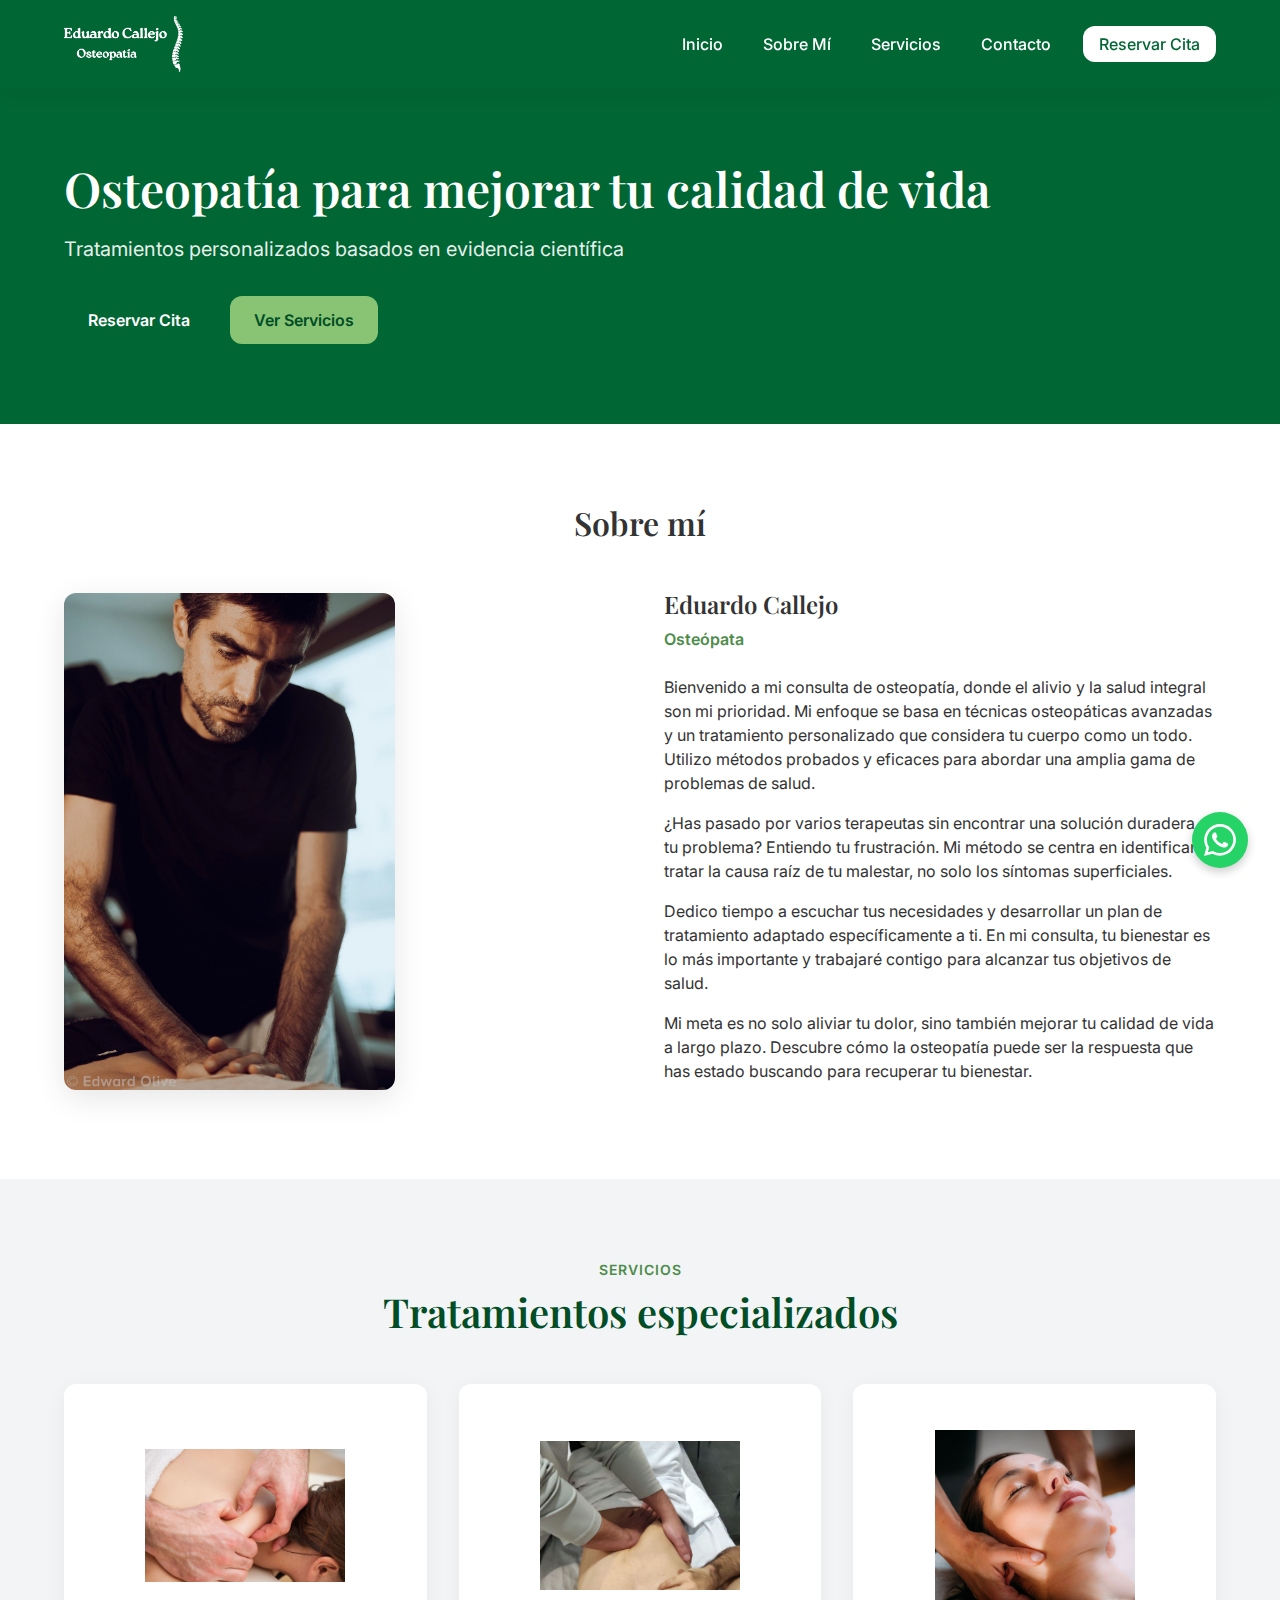
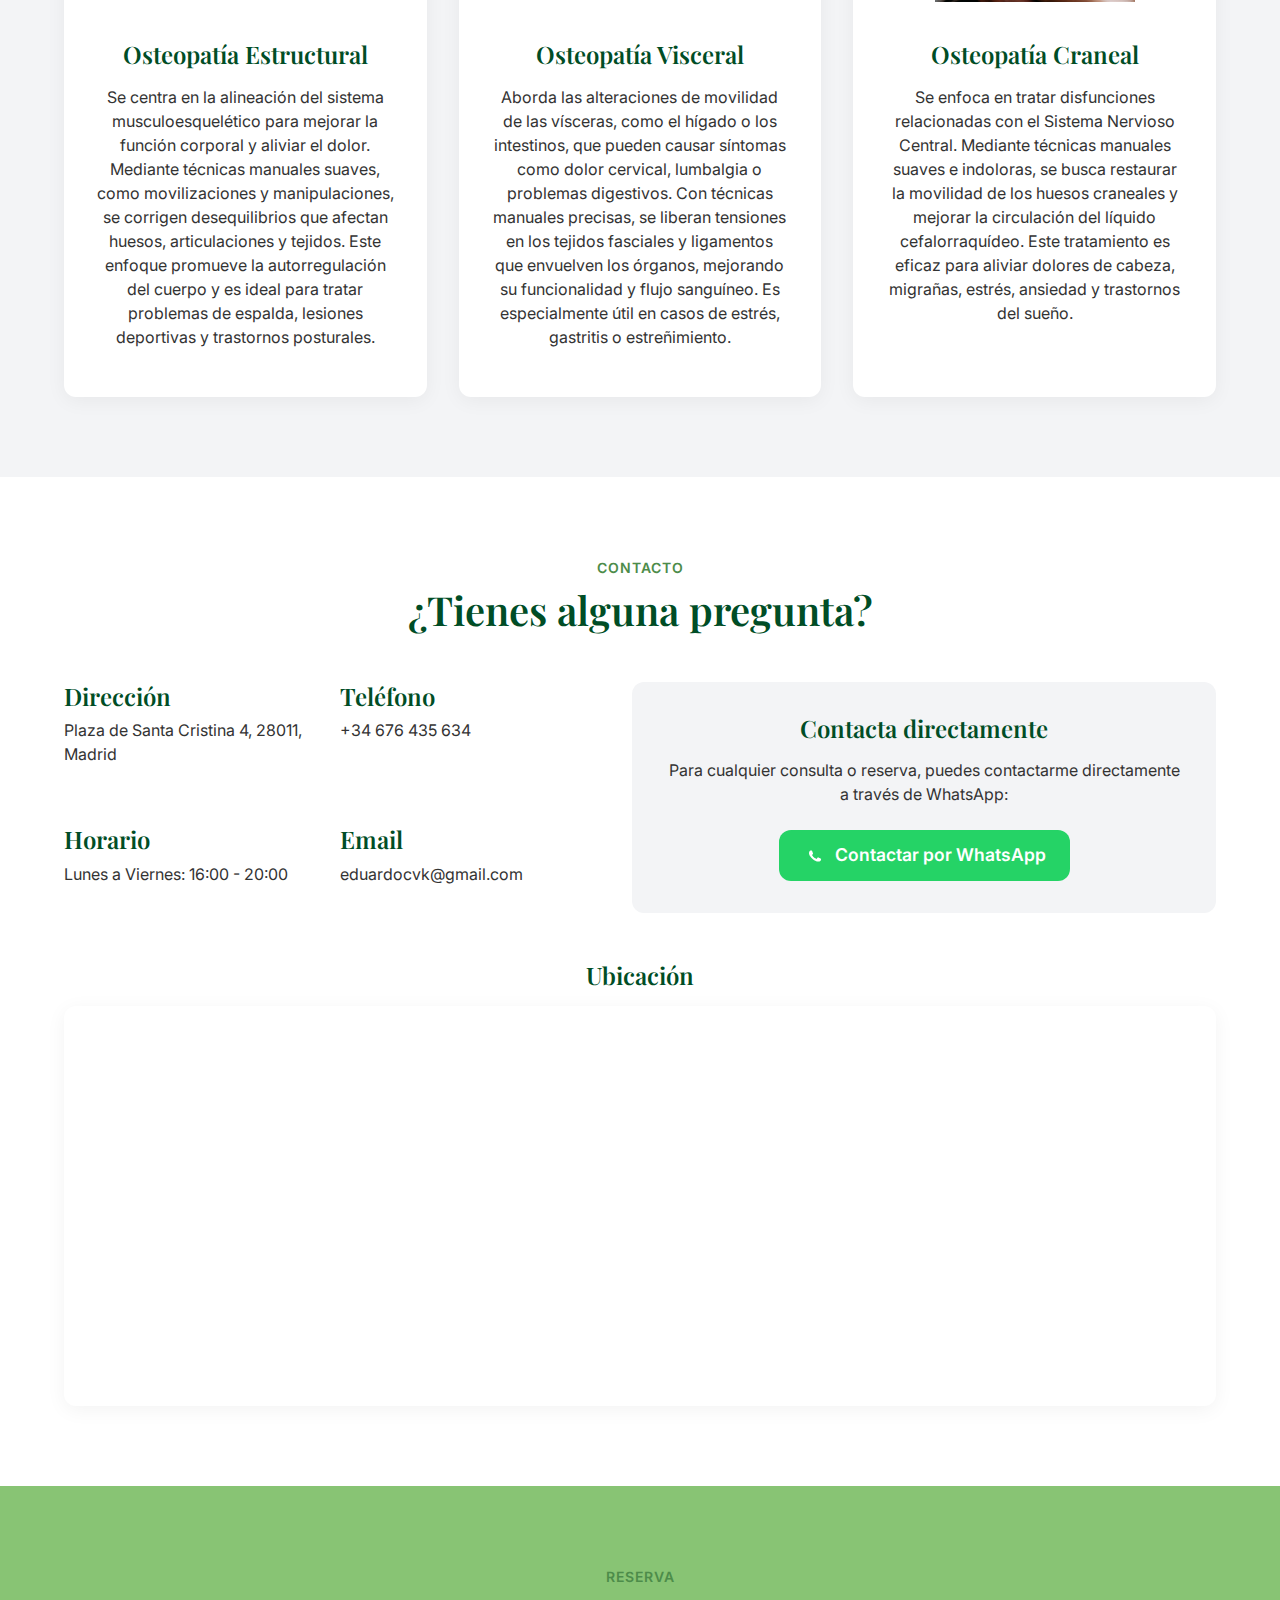
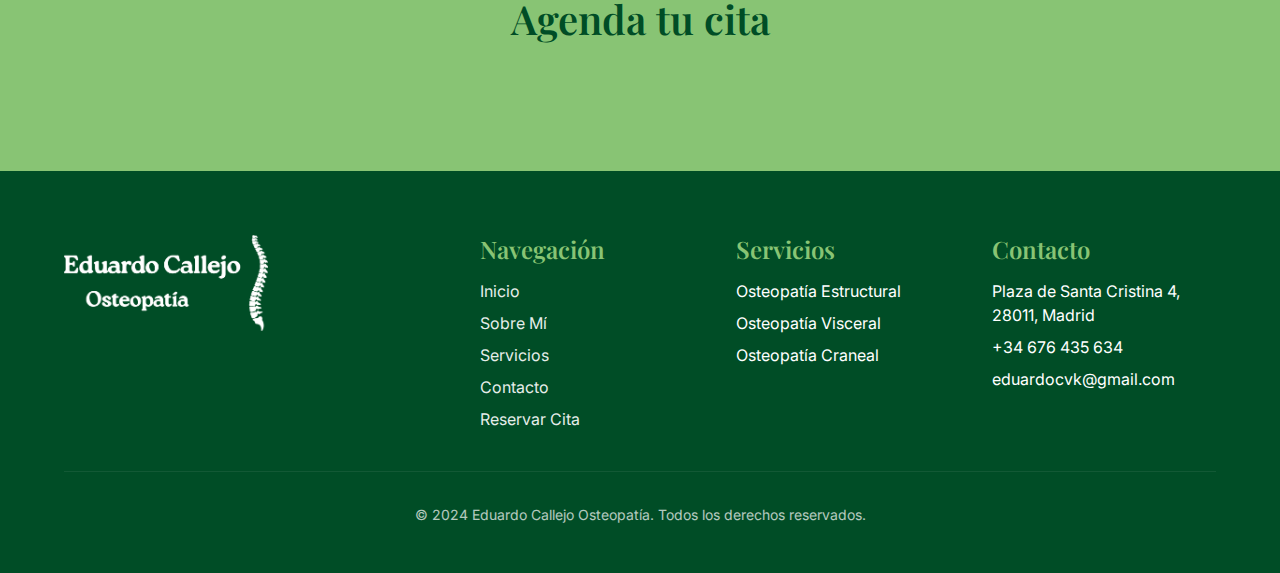
<file: index.html>
<!DOCTYPE html>
<html lang="es">
  <head>
    <meta charset="UTF-8" />
    <meta name="viewport" content="width=device-width, initial-scale=1.0" />
    <title>Eduardo Callejo | Osteopatía en Madrid</title>
    <meta name="description" content="Osteopatía especializada en Madrid. Tratamientos personalizados para mejorar tu calidad de vida. Reserva tu cita online." />
    <meta name="author" content="Eduardo Callejo" />
    <link rel="shortcut icon" href="images/favicon.png" type="image/png">
    <link rel="preconnect" href="https://fonts.googleapis.com">
    <link rel="preconnect" href="https://fonts.gstatic.com" crossorigin>
    <link href="https://fonts.googleapis.com/css2?family=Inter:wght@300;400;500;600;700&family=Playfair+Display:wght@400;500;600;700&display=swap" rel="stylesheet">
    <link rel="stylesheet" href="./styles.css">
    <base href="./">
  </head>

  <body>
    <div id="root">
      <!-- Header -->
      <header class="header">
        <div class="container">
          <div class="header-content">
            <a href="#" class="logo">
              <img src="images/Logo-Eduardo-web.png" alt="Eduardo Callejo Osteopatía Logo" class="logo-img">
            </a>
            <nav class="nav">
              <ul class="nav-list">
                <li><a href="#inicio" class="nav-link">Inicio</a></li>
                <li><a href="#sobre-mi" class="nav-link">Sobre Mí</a></li>
                <li><a href="#servicios" class="nav-link">Servicios</a></li>
                <li><a href="#contacto" class="nav-link">Contacto</a></li>
                <li><a href="#reserva" class="nav-link nav-link-cta">Reservar Cita</a></li>
              </ul>
            </nav>
            <button class="mobile-menu-btn" aria-label="Menú">
              <span></span>
              <span></span>
              <span></span>
            </button>
          </div>
        </div>
      </header>

      <!-- Main Content -->
      <main>
        <!-- Hero Section -->
        <section id="inicio" class="hero">
          <div class="container">
            <div class="hero-content">
              <div class="hero-text">
                <h1 class="hero-title">Osteopatía para mejorar tu calidad de vida</h1>
                <p class="hero-subtitle">Tratamientos personalizados basados en evidencia científica</p>
                <div class="hero-buttons">
                  <a href="#reserva" class="btn btn-primary">Reservar Cita</a>
                  <a href="#servicios" class="btn btn-secondary">Ver Servicios</a>
                </div>
              </div>
            <!--  <div class="hero-image">
                <img src="/public/lovable-uploads/Foto_osteopatía+(1).jpeg" alt="Eduardo Callejo Osteopatía" class="hero-img">
              </div> -->
            </div>
          </div>
        </section>

        <!-- About Section -->
        <section id="sobre-mi" class="section about">
          <div class="container">
            <div class="section-header">
              <h2>Sobre mí</h2>
              
            </div>
            <div class="about-content">
              <div class="about-image">
                <img src="public/lovable-uploads/Foto_osteopatía+(4).jpeg" alt="Eduardo Callejo Osteópata" class="about-img">
              </div>
              <div class="about-text">
                <h3>Eduardo Callejo</h3>
                <p class="about-position">Osteópata</p>
                <p>Bienvenido a mi consulta de osteopatía, donde el alivio y la salud integral son mi prioridad. Mi enfoque se basa en técnicas osteopáticas avanzadas y un tratamiento personalizado que considera tu cuerpo como un todo. Utilizo métodos probados y eficaces para abordar una amplia gama de problemas de salud.</p>
<p>¿Has pasado por varios terapeutas sin encontrar una solución duradera a tu problema? Entiendo tu frustración. Mi método se centra en identificar y tratar la causa raíz de tu malestar, no solo los síntomas superficiales.</p>
<p>Dedico tiempo a escuchar tus necesidades y desarrollar un plan de tratamiento adaptado específicamente a ti. En mi consulta, tu bienestar es lo más importante y trabajaré contigo para alcanzar tus objetivos de salud.</p>
<p>Mi meta es no solo aliviar tu dolor, sino también mejorar tu calidad de vida a largo plazo. Descubre cómo la osteopatía puede ser la respuesta que has estado buscando para recuperar tu bienestar.</p>
              </div>
            </div>
          </div>
        </section>

        <!-- Services Section -->
        <section id="servicios" class="section services">
          <div class="container">
            <div class="section-header">
              <span class="section-subtitle">Servicios</span>
              <h2 class="section-title">Tratamientos especializados</h2>
            </div>
            <div class="services-grid">
              <div class="service-card">
                <div class="service-icon">
                  <img src="public/lovable-uploads/estructural4.jpg" alt="Osteopatía Estructural" class="service-img">
                </div>
                <h3 class="service-title">Osteopatía Estructural</h3>
                <p class="service-desc">Se centra en la alineación del sistema musculoesquelético para mejorar la función corporal y aliviar el dolor. Mediante técnicas manuales suaves, como movilizaciones y manipulaciones, se corrigen desequilibrios que afectan huesos, articulaciones y tejidos. Este enfoque promueve la autorregulación del cuerpo y es ideal para tratar problemas de espalda, lesiones deportivas y trastornos posturales.</p>
              </div>
              <div class="service-card">
                <div class="service-icon">
                  <img src="public/lovable-uploads/visceral1.jpg" alt="Osteopatía Visceral" class="service-img">
                </div>
                <h3 class="service-title">Osteopatía Visceral</h3>
                <p class="service-desc">Aborda las alteraciones de movilidad de las vísceras, como el hígado o los intestinos, que pueden causar síntomas como dolor cervical, lumbalgia o problemas digestivos. Con técnicas manuales precisas, se liberan tensiones en los tejidos fasciales y ligamentos que envuelven los órganos, mejorando su funcionalidad y flujo sanguíneo. Es especialmente útil en casos de estrés, gastritis o estreñimiento.</p>
              </div>
              <div class="service-card">
                <div class="service-icon">
                  <img src="public/lovable-uploads/craneal1.png" alt="Osteopatía Craneal" class="service-img">
                </div>
                <h3 class="service-title">Osteopatía Craneal</h3>
                <p class="service-desc">Se enfoca en tratar disfunciones relacionadas con el Sistema Nervioso Central. Mediante técnicas manuales suaves e indoloras, se busca restaurar la movilidad de los huesos craneales y mejorar la circulación del líquido cefalorraquídeo. Este tratamiento es eficaz para aliviar dolores de cabeza, migrañas, estrés, ansiedad y trastornos del sueño.</p>
              </div>
            </div>
          </div>
        </section>

        <!-- Contact Section -->
        <section id="contacto" class="section contact">
          <div class="container">
            <div class="section-header">
              <span class="section-subtitle">Contacto</span>
              <h2 class="section-title">¿Tienes alguna pregunta?</h2>
            </div>
            <div class="contact-content">
              <div class="contact-info">
                <div class="contact-item">
                  <h3>Dirección</h3>
                  <p>Plaza de Santa Cristina 4, 28011, Madrid</p>
                </div>
                <div class="contact-item">
                  <h3>Teléfono</h3>
                  <p>+34 676 435 634</p>
                </div>
                <div class="contact-item">
                  <h3>Horario</h3>
                  <p>Lunes a Viernes: 16:00 - 20:00</p>
                </div>
                <div class="contact-item">
                  <h3>Email</h3>
                  <p>eduardocvk@gmail.com</p>
                </div>
              </div>
              <div class="contact-form-container">
                <h3>Contacta directamente</h3>
                <p class="contact-cta-text">Para cualquier consulta o reserva, puedes contactarme directamente a través de WhatsApp:</p>
                <a href="https://wa.me/34676435634" class="btn btn-primary contact-whatsapp-btn" target="_blank" rel="noopener noreferrer">
                  <svg xmlns="http://www.w3.org/2000/svg" viewBox="0 0 24 24" fill="currentColor" class="whatsapp-icon-small">
                    <path d="M17.472 14.382c-.297-.149-1.758-.867-2.03-.967-.273-.099-.471-.148-.67.15-.197.297-.767.966-.94 1.164-.173.199-.347.223-.644.075-.297-.15-1.255-.463-2.39-1.475-.883-.788-1.48-1.761-1.653-2.059-.173-.297-.018-.458.13-.606.134-.133.298-.347.446-.52.149-.174.198-.298.298-.497.099-.198.05-.371-.025-.52-.075-.149-.669-1.612-.916-2.207-.242-.579-.487-.5-.669-.51-.173-.008-.371-.01-.57-.01-.198 0-.52.074-.792.372-.272.297-1.04 1.016-1.04 2.479 0 1.462 1.065 2.875 1.213 3.074.149.198 2.096 3.2 5.077 4.487.709.306 1.262.489 1.694.625.712.227 1.36.195 1.871.118.571-.085 1.758-.719 2.006-1.413.248-.694.248-1.289.173-1.413-.074-.124-.272-.198-.57-.347"/>
                  </svg>
                  Contactar por WhatsApp
                </a>
              </div>
            </div>
            
            <!-- Map Section -->
            <div class="map-section">
              <h3>Ubicación</h3>
              <div class="map-container">
                <iframe 
                  src="https://www.google.com/maps/embed?pb=!1m18!1m12!1m3!1d3037.7055851264483!2d-3.7376488000000003!3d40.4132223!2m3!1f0!2f0!3f0!3m2!1i1024!2i768!4f13.1!3m3!1m2!1s0xd4229106d32e85f%3A0xe432e281e4632a40!2sPlaza%20de%20Santa%20Cristina%2C%204%2C%2028011%20Madrid!5e0!3m2!1ses!2ses!4v1713455267365!5m2!1ses!2ses" 
                  width="100%" 
                  height="400" 
                  style="border:0;" 
                  allowfullscreen="" 
                  loading="lazy" 
                  referrerpolicy="no-referrer-when-downgrade">
                </iframe>
              </div>
            </div>
          </div>
        </section>

        <!-- Booking Section -->
        <section id="reserva" class="section booking">
          <div class="container">
            <div class="section-header">
              <span class="section-subtitle">Reserva</span>
              <h2 class="section-title">Agenda tu cita</h2>
            </div>
            <div class="booking-content">
              <div class="booking-info">
                <div id="osteo-widget"></div>
                <script src="https://widget.simplybook.it/v2/widget/widget.js" type="text/javascript"></script>
               <script src="//widget.simplybook.it/v2/widget/widget.js" type="text/javascript"></script>
<script type="text/javascript">
    var widget = new SimplybookWidget({"widget_type":"iframe","url":"https:\/\/educallejo.simplybook.it","theme":"dainty","theme_settings":{"timeline_show_end_time":"1","timeline_hide_unavailable":"1","hide_past_days":"0","sb_base_color":"#006633","secondary_color":"#e4ebf5","sb_text_color":"#a1a1a1","display_item_mode":"list","body_bg_color":"#ffffff","sb_background_image":"","sb_review_image":"","dark_font_color":"#293b36","light_font_color":"#ffffff","btn_color_1":"#006633","sb_company_label_color":"#ffffff","sb_cancellation_color":"#fa4163","hide_img_mode":"0"},"timeline":"flexible_week","datepicker":"top_calendar","is_rtl":false,"app_config":{"clear_session":0,"allow_switch_to_ada":0,"predefined":[]}});
</script>
              </div>
            </div>
          </div>
        </section>
      </main>

      <!-- Footer -->
      <footer class="footer">
        <div class="container">
          <div class="footer-content">
            <div class="footer-logo">
              <img src="public/lovable-uploads/Logo-Eduardo-web.png" alt="Eduardo Callejo Osteopatía Logo" class="footer-logo-img">
            </div>
            <div class="footer-links">
              <div class="footer-nav">
                <h3>Navegación</h3>
                <ul>
                  <li><a href="#inicio">Inicio</a></li>
                  <li><a href="#sobre-mi">Sobre Mí</a></li>
                  <li><a href="#servicios">Servicios</a></li>
                  <li><a href="#contacto">Contacto</a></li>
                  <li><a href="#reserva">Reservar Cita</a></li>
                </ul>
              </div>
              <div class="footer-services">
                <h3>Servicios</h3>
                <ul>
                  <li>Osteopatía Estructural</li>
                  <li>Osteopatía Visceral</li>
                  <li>Osteopatía Craneal</li>
                </ul>
              </div>
              <div class="footer-contact">
                <h3>Contacto</h3>
                <ul>
                  <li>Plaza de Santa Cristina 4, 28011, Madrid</li>
                  <li>+34 676 435 634</li>
                  <li>eduardocvk@gmail.com</li>
                </ul>
              </div>
            </div>
          </div>
          <div class="footer-bottom">
            <p>© 2024 Eduardo Callejo Osteopatía. Todos los derechos reservados.</p>
          </div>
        </div>
      </footer>

      <!-- WhatsApp Button -->
      <a href="https://wa.me/34676435634" class="whatsapp-button" target="_blank" rel="noopener noreferrer" aria-label="Contactar por WhatsApp">
        <svg xmlns="http://www.w3.org/2000/svg" viewBox="0 0 24 24" fill="currentColor" class="whatsapp-icon">
          <path d="M17.472 14.382c-.297-.149-1.758-.867-2.03-.967-.273-.099-.471-.148-.67.15-.197.297-.767.966-.94 1.164-.173.199-.347.223-.644.075-.297-.15-1.255-.463-2.39-1.475-.883-.788-1.48-1.761-1.653-2.059-.173-.297-.018-.458.13-.606.134-.133.298-.347.446-.52.149-.174.198-.298.298-.497.099-.198.05-.371-.025-.52-.075-.149-.669-1.612-.916-2.207-.242-.579-.487-.5-.669-.51-.173-.008-.371-.01-.57-.01-.198 0-.52.074-.792.372-.272.297-1.04 1.016-1.04 2.479 0 1.462 1.065 2.875 1.213 3.074.149.198 2.096 3.2 5.077 4.487.709.306 1.262.489 1.694.625.712.227 1.36.195 1.871.118.571-.085 1.758-.719 2.006-1.413.248-.694.248-1.289.173-1.413-.074-.124-.272-.198-.57-.347m-5.421 7.403h-.004a9.87 9.87 0 01-5.031-1.378l-.361-.214-3.741.982.998-3.648-.235-.374a9.86 9.86 0 01-1.51-5.26c.001-5.45 4.436-9.884 9.888-9.884 2.64 0 5.122 1.03 6.988 2.898a9.825 9.825 0 012.893 6.994c-.003 5.45-4.437 9.884-9.885 9.884m8.413-18.297A11.815 11.815 0 0012.05 0C5.495 0 .16 5.335.157 11.892c0 2.096.547 4.142 1.588 5.945L.057 24l6.305-1.654a11.882 11.882 0 005.683 1.448h.005c6.554 0 11.89-5.335 11.893-11.893a11.821 11.821 0 00-3.48-8.413z"/>
        </svg>
      </a>
    </div>

    <script src="https://cdn.gpteng.co/gptengineer.js" type="module"></script>
    <script src="./script.js"></script>
  </body>
</html>
</file>
<file: styles.css>
/* Base styles */
:root {
  --green: #006633;
  --light-green: #88C474;
  --medium-green: #4D8C4A;
  --dark-green: #004D26;
  --background: #F8F9FA;
  --text: #333333;
  --light-gray: #F3F4F6;
  --white: #FFFFFF;
  --shadow-soft: 0 4px 20px rgba(0, 0, 0, 0.05);
  --shadow-medium: 0 8px 30px rgba(0, 0, 0, 0.1);
  --radius: 0.75rem;
}

* {
  margin: 0;
  padding: 0;
  box-sizing: border-box;
}

html {
  scroll-behavior: smooth;
}

body {
  font-family: 'Inter', sans-serif;
  font-size: 16px;
  line-height: 1.5;
  color: var(--text);
  background-color: var(--background);
}

h1, h2, h3, h4, h5, h6 {
  font-family: 'Playfair Display', serif;
  font-weight: 600;
  line-height: 1.2;
  margin-bottom: 0.5rem;
}

h1 {
  font-size: 2.5rem;
}

h2 {
  font-size: 2rem;
}

h3 {
  font-size: 1.5rem;
}

p {
  margin-bottom: 1rem;
}

a {
  color: var(--green);
  text-decoration: none;
}

ul {
  list-style: none;
}

img {
  max-width: 100%;
  height: auto;
}

/* Layout */
.container {
  width: 100%;
  max-width: 1200px;
  margin: 0 auto;
  padding: 0 1.5rem;
}

.section {
  padding: 5rem 0;
}

.section-header {
  text-align: center;
  margin-bottom: 3rem;
}

.section-subtitle {
  display: block;
  font-size: 0.875rem;
  font-weight: 600;
  text-transform: uppercase;
  color: var(--medium-green);
  margin-bottom: 0.5rem;
  letter-spacing: 1px;
}

.section-title {
  font-size: 2.5rem;
  color: var(--dark-green);
  max-width: 700px;
  margin: 0 auto;
}

/* Buttons */
.btn {
  display: inline-block;
  padding: 0.75rem 1.5rem;
  border-radius: var(--radius);
  font-weight: 600;
  text-align: center;
  transition: all 0.3s ease;
  cursor: pointer;
  border: none;
  outline: none;
}

.btn-primary {
  background-color: var(--green);
  color: var(--white);
}

.btn-primary:hover {
  background-color: var(--dark-green);
}

.btn-secondary {
  background-color: var(--light-green);
  color: var(--dark-green);
}

.btn-secondary:hover {
  background-color: var(--medium-green);
  color: var(--white);
}

/* Header */
.header {
  position: fixed;
  top: 0;
  left: 0;
  width: 100%;
  background-color: var(--green);
  padding: 1rem 0;
  z-index: 100;
  box-shadow: var(--shadow-soft);
}

.header-content {
  display: flex;
  justify-content: space-between;
  align-items: center;
}

.logo {
  display: flex;
  align-items: center;
}

.logo-img {
  height: 3.5rem;
}

.nav-list {
  display: flex;
  gap: 1.5rem;
}

.nav-link {
  color: var(--white);
  font-weight: 500;
  padding: 0.5rem;
  position: relative;
}

.nav-link::after {
  content: '';
  position: absolute;
  width: 0;
  height: 2px;
  bottom: 0;
  left: 0;
  background-color: var(--white);
  transition: width 0.3s ease;
}

.nav-link:hover::after {
  width: 100%;
}

.nav-link-cta {
  background-color: var(--white);
  color: var(--green);
  padding: 0.5rem 1rem;
  border-radius: var(--radius);
}

.nav-link-cta:hover {
  background-color: var(--light-gray);
}

.mobile-menu-btn {
  display: none;
  flex-direction: column;
  justify-content: space-between;
  width: 2rem;
  height: 1.5rem;
  background: transparent;
  border: none;
  cursor: pointer;
}

.mobile-menu-btn span {
  width: 100%;
  height: 3px;
  background-color: var(--white);
  border-radius: 3px;
}

/* Hero Section */
.hero {
  padding: 10rem 0 5rem;
  background-color: var(--green);
  color: var(--white);
}

.hero-content {
  display: flex;
  align-items: center;
  gap: 2rem;
}

.hero-text {
  flex: 1;
}

.hero-title {
  font-size: 3rem;
  margin-bottom: 1rem;
}

.hero-subtitle {
  font-size: 1.25rem;
  margin-bottom: 2rem;
  opacity: 0.9;
}

.hero-buttons {
  display: flex;
  gap: 1rem;
}

.hero-image {
  flex: 1;
  display: flex;
  justify-content: center;
  animation: float 6s ease-in-out infinite;
}

.hero-img {
  max-width: 100%;
  border-radius: var(--radius);
  box-shadow: var(--shadow-medium);
}

/* About Section */
.about {
  background-color: var(--white);
}

.about-content {
  display: flex;
  align-items: center;
  gap: 3rem;
}

.about-image {
  flex: 1;
}

.about-img {
  border-radius: var(--radius);
  box-shadow: var(--shadow-medium);
  max-width: 60%;
}

.about-text {
  flex: 1;
}

.about-position {
  color: var(--medium-green);
  font-weight: 600;
  margin-bottom: 1.5rem;
}

/* Services Section */
.services {
  background-color: var(--light-gray);
}

.services-grid {
  display: grid;
  grid-template-columns: repeat(auto-fit, minmax(250px, 1fr));
  gap: 2rem;
}

.service-card {
  background-color: var(--white);
  border-radius: var(--radius);
  padding: 2rem;
  box-shadow: var(--shadow-soft);
  transition: transform 0.3s ease;
  text-align: center;
}

.service-card:hover {
  transform: translateY(-10px);
  box-shadow: var(--shadow-medium);
}

.service-icon {
  display: flex;
  justify-content: center;
  margin-bottom: 1.5rem;
}

.service-img {
  width: 200px;
  height: 200px;
  object-fit: contain;
}

.service-title {
  margin-bottom: 1rem;
  color: var(--dark-green);
}

/* Contact Section */
.contact {
  background-color: var(--white);
}

.contact-content {
  display: flex;
  gap: 3rem;
}

.contact-info {
  flex: 1;
  display: grid;
  grid-template-columns: repeat(auto-fit, minmax(200px, 1fr));
  gap: 2rem;
}

.contact-item h3 {
  color: var(--dark-green);
  margin-bottom: 0.5rem;
}

.contact-form-container {
  flex: 1;
  background-color: var(--light-gray);
  padding: 2rem;
  border-radius: var(--radius);
  text-align: center;
  display: flex;
  flex-direction: column;
  align-items: center;
  justify-content: center;
}

.contact-form-container h3 {
  color: var(--dark-green);
  margin-bottom: 1rem;
}

.contact-cta-text {
  margin-bottom: 1.5rem;
}

.contact-whatsapp-btn {
  display: flex;
  align-items: center;
  justify-content: center;
  gap: 0.5rem;
  padding: 0.75rem 1.5rem;
  font-size: 1.1rem;
  background-color: #25D366;
}

.contact-whatsapp-btn:hover {
  background-color: #1da851;
}

.whatsapp-icon-small {
  width: 1.5rem;
  height: 1.5rem;
}

/* Map Section */
.map-section {
  margin-top: 3rem;
}

.map-section h3 {
  color: var(--dark-green);
  margin-bottom: 1rem;
  text-align: center;
}

.map-container {
  width: 100%;
  height: 400px;
  border-radius: var(--radius);
  overflow: hidden;
  box-shadow: var(--shadow-soft);
}

/* Booking Section */
.booking {
  background-color: var(--light-green);
  color: var(--dark-green);
}

.booking-content {
  max-width: 800px;
  margin: 0 auto;
}

.booking-info {
  text-align: center;
}

.booking-highlight {
  background-color: var(--white);
  border-radius: var(--radius);
  padding: 2rem;
  margin-top: 2rem;
  box-shadow: var(--shadow-soft);
}

.booking-highlight h3 {
  color: var(--green);
  margin-bottom: 0.5rem;
}

/* Footer */
.footer {
  background-color: var(--dark-green);
  color: var(--white);
  padding: 4rem 0 2rem;
}

.footer-content {
  display: flex;
  flex-wrap: wrap;
  gap: 3rem;
  margin-bottom: 2rem;
}

.footer-logo {
  flex: 1;
  min-width: 200px;
}

.footer-logo-img {
  height: 6rem;
}

.footer-links {
  flex: 2;
  display: flex;
  flex-wrap: wrap;
  gap: 2rem;
}

.footer-nav,
.footer-services,
.footer-contact {
  flex: 1;
  min-width: 150px;
}

.footer h3 {
  margin-bottom: 1rem;
  color: var(--light-green);
}

.footer ul li {
  margin-bottom: 0.5rem;
}

.footer a {
  color: var(--white);
  opacity: 0.9;
}

.footer a:hover {
  opacity: 1;
}

.footer-bottom {
  text-align: center;
  padding-top: 2rem;
  border-top: 1px solid rgba(255, 255, 255, 0.1);
  font-size: 0.875rem;
  opacity: 0.7;
}

/* WhatsApp Button */
.whatsapp-button {
  position: fixed;
  bottom: 2rem;
  right: 2rem;
  background-color: #25D366;
  color: white;
  width: 3.5rem;
  height: 3.5rem;
  border-radius: 50%;
  display: flex;
  justify-content: center;
  align-items: center;
  box-shadow: 0 4px 10px rgba(0, 0, 0, 0.2);
  z-index: 99;
  transition: transform 0.3s ease;
}

.whatsapp-button:hover {
  transform: scale(1.1);
}

.whatsapp-icon {
  width: 2rem;
  height: 2rem;
}

/* Animations */
@keyframes float {
  0%, 100% { transform: translateY(0); }
  50% { transform: translateY(-10px); }
}

@keyframes fadeIn {
  from { opacity: 0; transform: translateY(20px); }
  to { opacity: 1; transform: translateY(0); }
}

/* Media Queries */
@media (max-width: 992px) {
  .hero-content {
    flex-direction: column;
    text-align: center;
  }
  
  .hero-buttons {
    justify-content: center;
  }
  
  .about-content {
    flex-direction: column;
    text-align: center;
  }
  
  .contact-content {
    flex-direction: column;
  }
}

@media (max-width: 768px) {
  .nav {
    display: none;
  }
  
  .mobile-menu-btn {
    display: flex;
  }
  
  .section-title {
    font-size: 2rem;
  }
  
  .hero-title {
    font-size: 2.5rem;
  }
  
  .footer-content {
    flex-direction: column;
    gap: 2rem;
  }
  
  .footer-links {
    flex-direction: column;
  }
}

@media (max-width: 576px) {
  .section {
    padding: 4rem 0;
  }
  
  .hero {
    padding: 8rem 0 4rem;
  }
  
  .hero-title {
    font-size: 2rem;
  }
  
  .hero-buttons {
    flex-direction: column;
    gap: 1rem;
  }
  
  .contact-info {
    grid-template-columns: 1fr;
  }
}

/* Show mobile menu when active */
.nav.active {
  display: flex;
  flex-direction: column;
  position: absolute;
  top: 100%;
  left: 0;
  width: 100%;
  background-color: var(--green);
  padding: 1rem;
  box-shadow: var(--shadow-medium);
}

.nav.active .nav-list {
  flex-direction: column;
}
</file>
